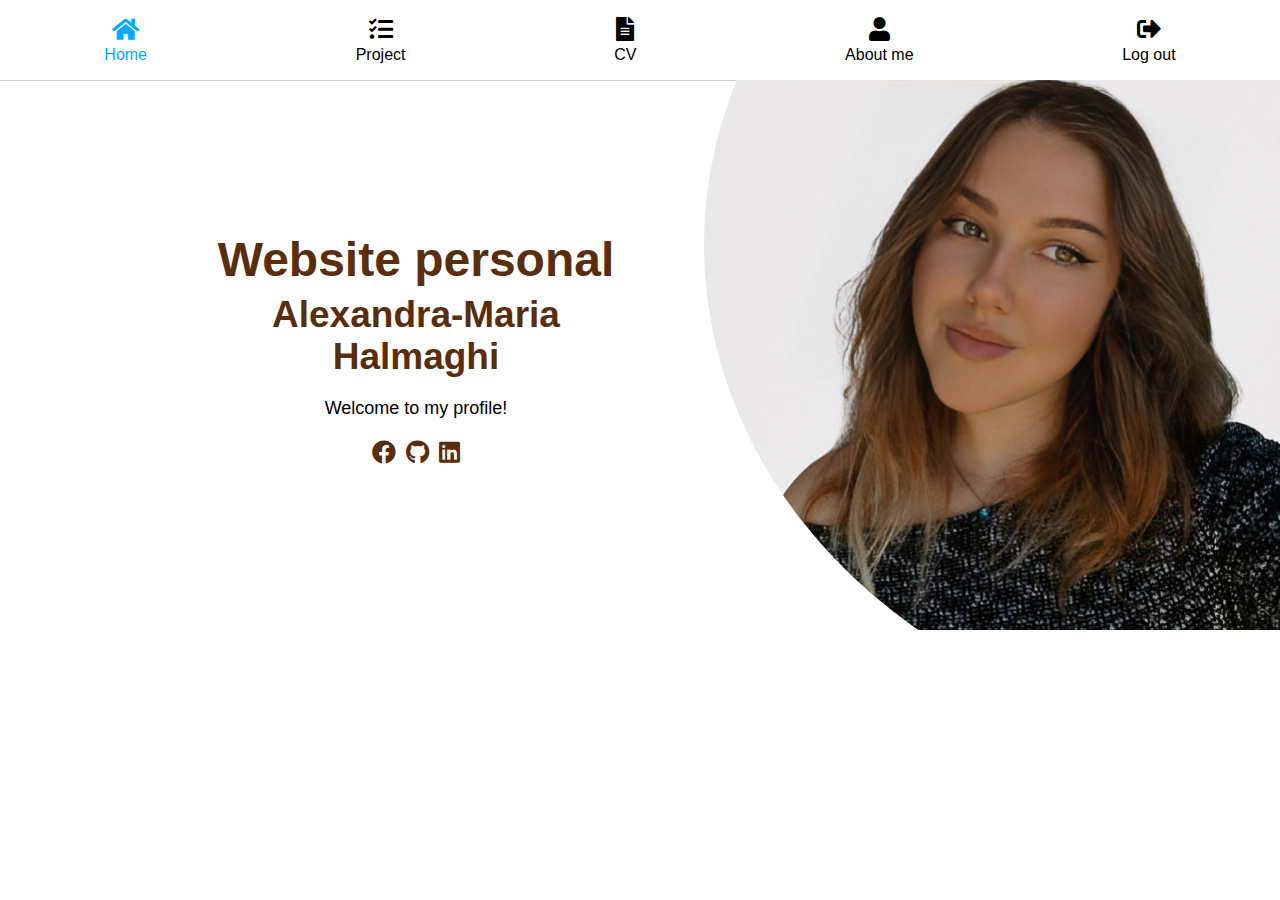
<file: Website Halmaghi Alexandra-Maria/index.html>
<!DOCTYPE html>
<html lang="ro">
<head>
    <meta charset="UTF-8">
    <meta name="viewport" content="w5idth=device-width, initial-scale=1.0">
    <title>CV Online - Alexandra-Maria Halmaghi</title>
    <link href="https://cdnjs.cloudflare.com/ajax/libs/font-awesome/5.15.3/css/all.min.css" rel="stylesheet"/>
    <link rel="stylesheet" href="styles.css"> <!-- Link to the external CSS file -->
</head>
<body>
    <!-- Bara de navigare -->
    <div class="navbar">
        <a href="#" class="active">  <!-- Am adăugat clasa active aici -->
            <i class="fas fa-home"></i>
            Home
        </a>
        <a href="Project.html">
            <i class="fas fa-tasks"></i>
            Project
        </a>
        <a href="cv.html">  <!-- Am eliminat clasa active de aici -->
            <i class="fas fa-file-alt"></i>
            CV
        </a>
        <a href="About me.html">
            <i class="fas fa-user"></i>
            About me
        </a>
        <a href="login.html">
            <i class="fas fa-sign-out-alt"></i>
            Log out
        </a>
    </div>

    <div class="content">
        <h1> Website personal</h1>
        <h2> Alexandra-Maria Halmaghi</h2>
        <p>Welcome to my profile!</p>

        <div class="social-icons">
            <a href="https://www.facebook.com/alexandra.halmaghi" target="_blank" rel="noopener noreferrer">
                <i class="fab fa-facebook"></i>
            </a>
            <a href="https://github.com/HalmaghiAlexandraMaria" target="_blank" rel="noopener noreferrer">
                <i class="fab fa-github"></i>
            </a>
            <a href="https://www.linkedin.com/in/halmaghi-alexandra-maria-815a56211/" target="_blank" rel="noopener noreferrer">
                <i class="fab fa-linkedin"></i>
            </a>
        </div>
    </div>
    <img src="Ale.png" alt="Profil Alexandra-Maria Halmaghi" class="profile-image">
</body>
</html>
</file>
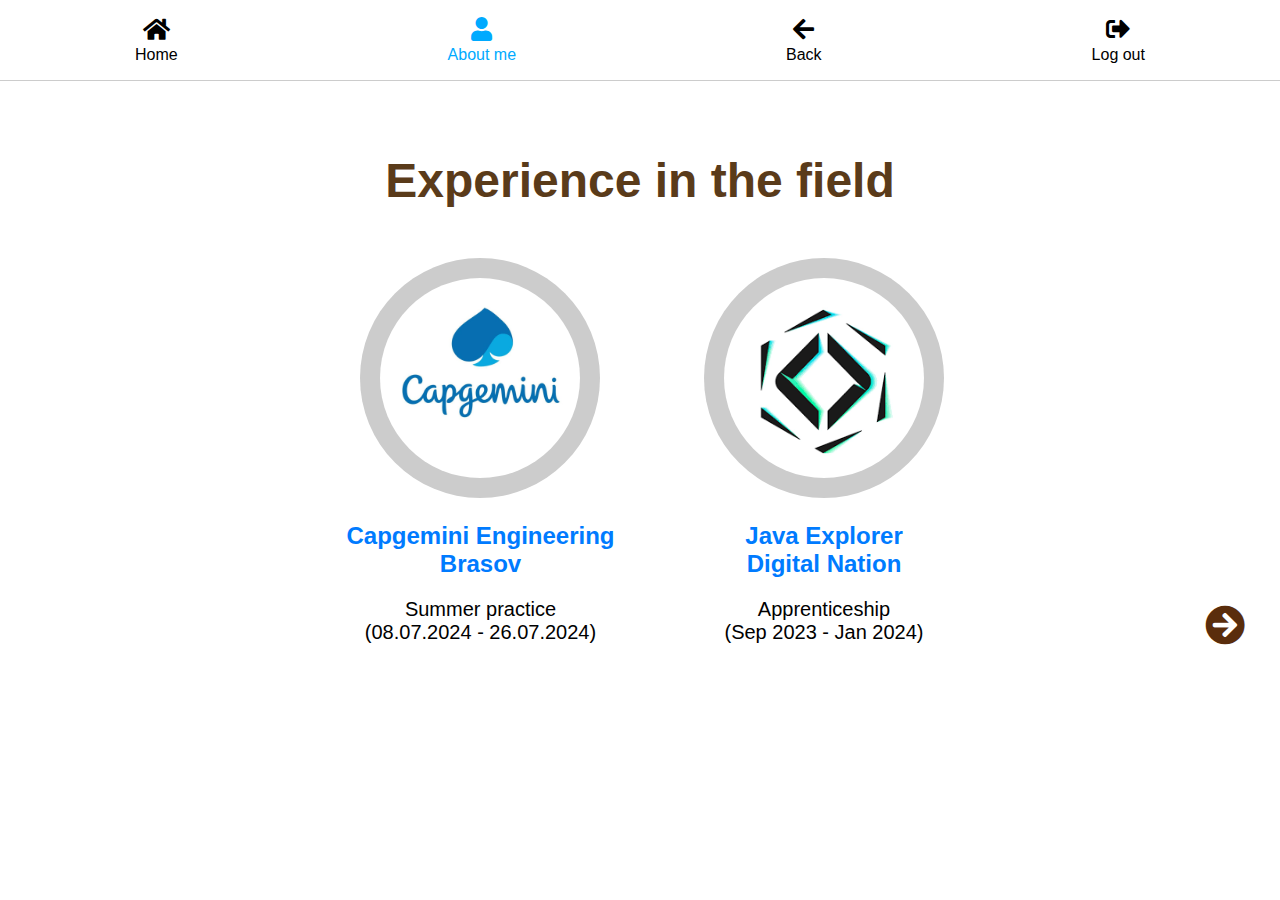
<file: Website Halmaghi Alexandra-Maria/About me2.html>
<!DOCTYPE html>
<html lang="en">
<head>
    <meta charset="UTF-8">
    <meta name="viewport" content="width=device-width, initial-scale=1.0">
    <title>Experience in the Field</title>
    <link href="https://cdnjs.cloudflare.com/ajax/libs/font-awesome/5.15.3/css/all.min.css" rel="stylesheet"/>
    <link rel="stylesheet" href="experience.css">
</head>
<body>
    <div class="navbar">
        <a href="index.html">
            <i class="fas fa-home"></i>
            Home
        </a>
        <a href="About me.html" class="active">
            <i class="fas fa-user"></i>
            About me
        </a>
        <a href="About me.html" onclick="goBack()">
            <i class="fas fa-arrow-left"></i>
            Back
        </a>
        <a href="login.html">
            <i class="fas fa-sign-out-alt"></i>
            Log out
        </a>
    </div>
    <div class="content">
        <h1>Experience in the field</h1>
        <div class="experience">
            <div class="experience-item">
                <img alt="Capgemini Engineering logo" src="capgemini-logo.jpg" height="200" width="200"/>
                <h2>Capgemini Engineering<br/>Brasov</h2>
                <p>Summer practice<br/>(08.07.2024 - 26.07.2024)</p>
            </div>
            <div class="experience-item">
                <img alt="Java Explorer Digital Nation logo" src="DigitalNation.png" height="200" width="200"/>
                <h2>Java Explorer<br/>Digital Nation</h2>
                <p>Apprenticeship<br/>(Sep 2023 - Jan 2024)</p>
            </div>
        </div>
    </div>
    <div class="arrow" id="nextPageBtn">
        <i class="fas fa-arrow-circle-right"></i>
    </div>
</body>
</html>

<script>
    document.getElementById('nextPageBtn').addEventListener('click', function() {
        document.body.style.opacity = '0';
        document.body.style.transform = 'translateX(-100%)';
        setTimeout(function() {
            window.location.href = 'About me3.html';
        }, 500);
    });
    
    document.addEventListener('DOMContentLoaded', function() {
        document.body.style.opacity = '1';
        document.body.style.transform = 'translateX(0)';
    });
    </script>
</file>
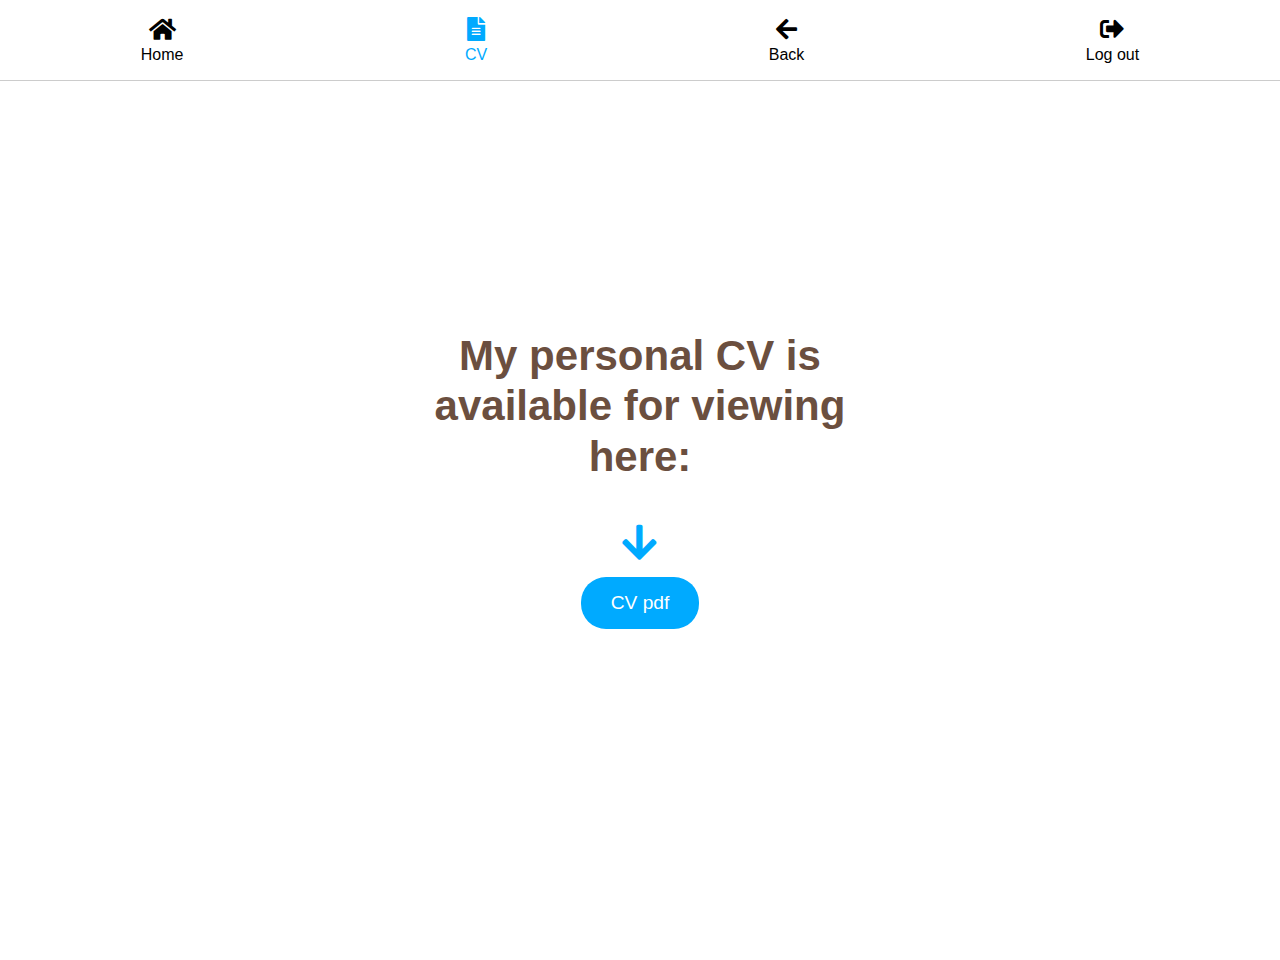
<file: Website Halmaghi Alexandra-Maria/cv.html>
<html>
<head>
    <title>CV Page</title>
    <link rel="stylesheet" href="https://cdnjs.cloudflare.com/ajax/libs/font-awesome/5.15.3/css/all.min.css">
    <link rel="stylesheet" href="style_cv.css">
</head>
<body>
    <div class="navbar">
        <a href="index.html">
            <i class="fas fa-home"></i>
            Home
        </a>
        <a href="cv.html" class="active">
            <i class="fas fa-file-alt"></i>
            CV
        </a>
        <a href="#" onclick="goBack()">
            <i class="fas fa-arrow-left"></i>
            Back
        </a>
        <a href="login.html">
            <i class="fas fa-sign-out-alt"></i>
            Log out
        </a>
    </div>
    <div class="content">
        <h1>My personal CV is<br>available for viewing<br>here:</h1>
        <div class="button-container">
            <div class="arrow">
                <i class="fas fa-arrow-down"></i>
            </div>
            <a href="CV_Halmaghi_Alexandra-Maria.pdf">CV pdf</a>
        </div>
    </div>
    <div class="footer"></div>

    <script>
        function goBack() {
            window.history.back();
        }
    </script>
</body>
</html>
</file>
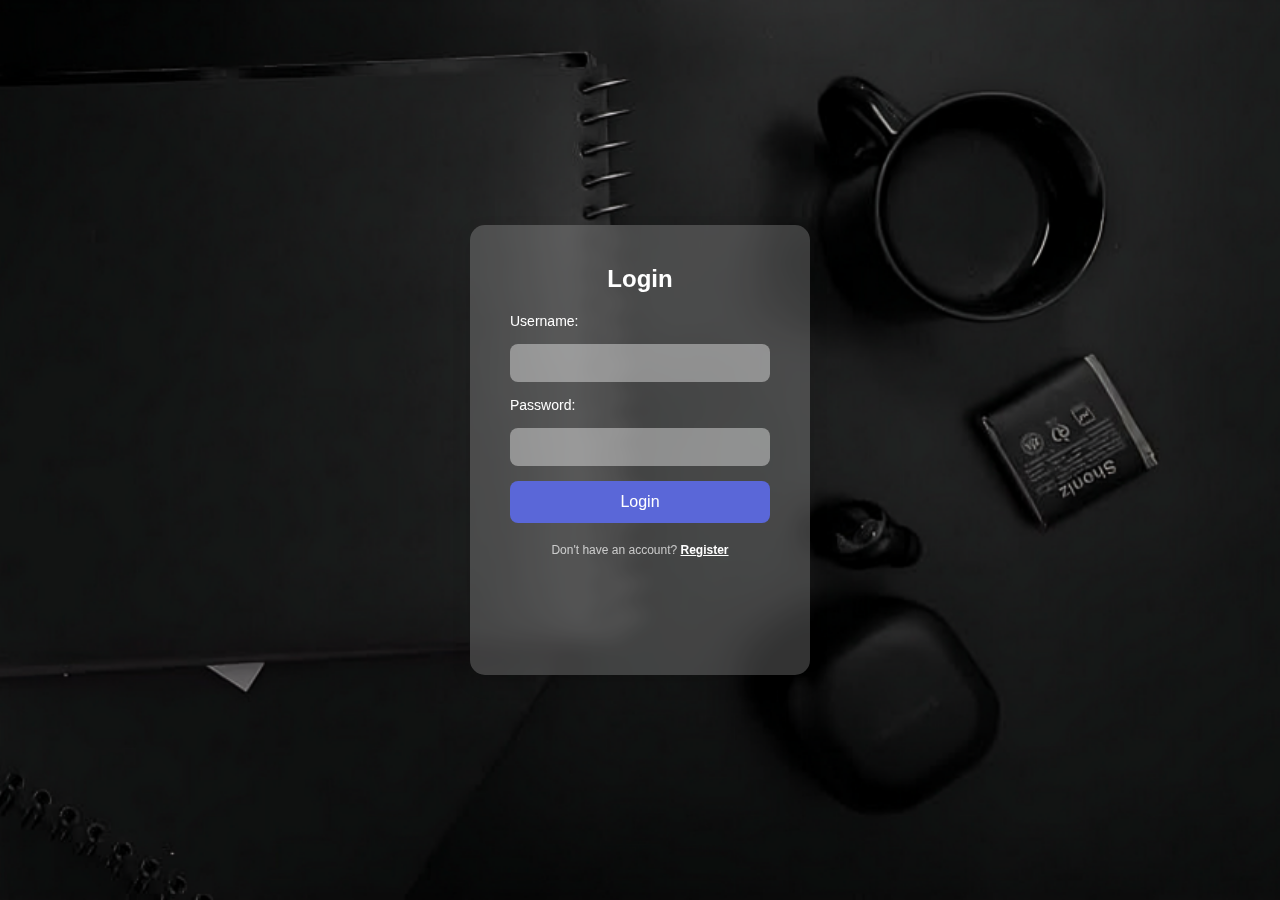
<file: Website Halmaghi Alexandra-Maria/login.html>
<!DOCTYPE html>
<html lang="en">
<head>
    <meta charset="UTF-8">
    <meta name="viewport" content="width=device-width, initial-scale=1.0">
    <title>Login / Register</title>
    <link rel="stylesheet" type="text/css" href="login.css">
</head>
<body>
    <div class="login-register-container">
        <div class="form-slider">
            <!-- Login Form -->
            <div class="login-container">
                <h2>Login</h2>
                <form method="POST" action="index.html">
                    <div class="formEntry">
                        <label for="user">Username:</label>
                        <input type="text" id="user" name="user" required>
                        
                        <label for="password">Password:</label>
                        <input type="password" id="password" name="password" required>
                        
                        <button type="submit" name="login">Login</button>
                    </div>
                </form>
                <p class="redirect-text">Don't have an account? <span class="bold-link" id="go-register">Register</span></p>
            </div>

            <!-- Register Form -->
            <div class="register-container">
                <h2>Registration</h2>
                <form method="POST" action="register.php">
                    <div class="formEntry">
                        <label for="email">Email:</label>
                        <input type="email" id="email" name="email" required>

                        <label for="new_user">Username:</label>
                        <input type="text" id="new_user" name="new_user" required>
                        
                        <label for="new_password">Password:</label>
                        <input type="password" id="new_password" name="new_password" required>
                        
                        <button type="submit" name="register">Register</button>
                    </div>
                </form>
                <p class="redirect-text">Already have an account? <span class="bold-link" id="go-login">Login</span></p>
            </div>
        </div>
    </div>

    <script src="login.js"></script>
</body>
</html>
</file>
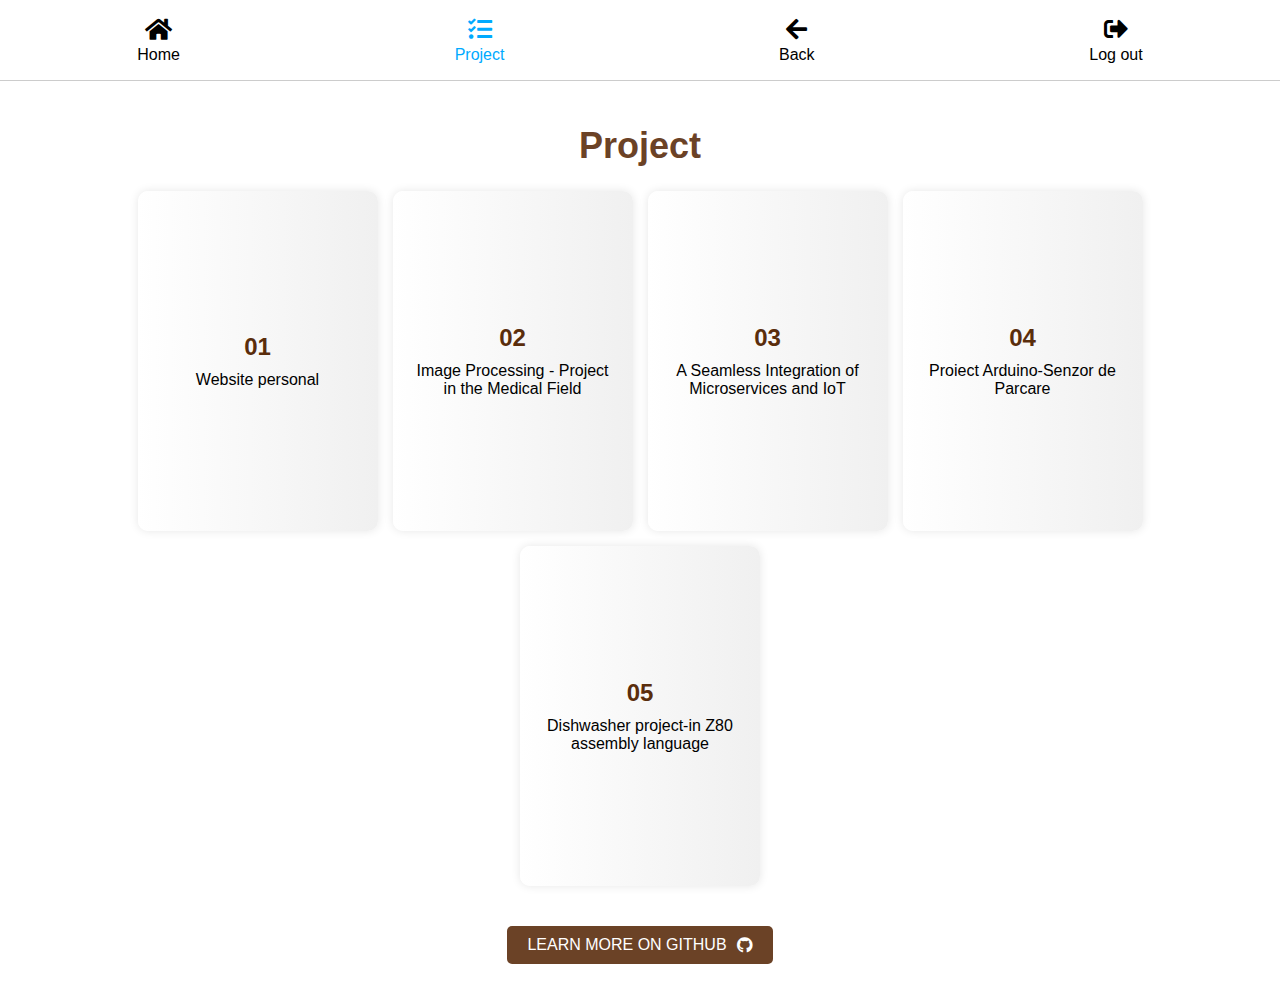
<file: Website Halmaghi Alexandra-Maria/Project.html>
<!-- Project.html -->
<!DOCTYPE html>
<html lang="en">
<head>
    <meta charset="UTF-8">
    <meta name="viewport" content="width=device-width, initial-scale=1.0">
    <title>Project</title>
    <link rel="stylesheet" href="https://cdnjs.cloudflare.com/ajax/libs/font-awesome/5.15.3/css/all.min.css">
    <link rel="stylesheet" href="style_project.css">
</head>
<body>
    <div class="navbar">
        <a href="index.html">
            <i class="fas fa-home"></i>
            Home
        </a>
        <a href="Project.html" class="active">
            <i class="fas fa-tasks"></i>
            Project
        </a>
        <a href="#" onclick="goBack()">
            <i class="fas fa-arrow-left"></i>
            Back
        </a>
        <a href="login.html"> 
        <i class="fas fa-sign-out-alt"></i>
            Log out
        </a>
    </div>
    
    <div class="content">
        <h1>Project</h1>
        <div class="projects">
            <div class="project-card">
                <h2>01</h2>
                <p>Website personal</p>
            </div>
            <div class="project-card">
                <h2>02</h2>
                <p>Image Processing - Project in the Medical Field</p>
            </div>
            <div class="project-card">
                <h2>03</h2>
                <p>A Seamless Integration of Microservices and IoT</p>
            </div>
            <div class="project-card">
                <h2>04</h2>
                <p>Proiect Arduino-Senzor de Parcare</p>
            </div>
            <div class="project-card">
                <h2>05</h2>
                <p>Dishwasher project-in Z80 assembly language</p>
            </div>
        </div>
        <div class="learn-more">
            <a href="https://github.com/HalmaghiAlexandraMaria" target="_blank" rel="noopener noreferrer" class="github-button">
                LEARN MORE ON GITHUB
                <i class="fab fa-github"></i>
            </a>
        </div>
    </div>

    <script>
        function goBack() {
            window.history.back();
        }
    </script>
</body>
</html>
</file>
<file: Website Halmaghi Alexandra-Maria/styles.css>
body {
    font-family: Arial, sans-serif;
    margin: 0;
    padding: 0;
    background-color: #fff;
    position: relative; /* Permite poziționarea absolută a imaginii */
}

.navbar {
    display: flex;
    justify-content: space-around;
    align-items: center;
    padding: 10px 0;
    border-bottom: 1px solid #ccc;
    height: 60px; /* Înălțimea fixă a barei de navigare */
    background-color: #fff;
}

.navbar a {
    text-decoration: none;
    color: #000;
    font-size: 16px;
    display: flex;
    flex-direction: column;
    align-items: center;
    transition: transform 0.3s ease;
}
.navbar a:hover {
    transform: scale(1.1);
}

.navbar a:active {
    transform: scale(0.95);
}

.navbar a i {
    font-size: 24px;
    margin-bottom: 5px;
    transition: transform 0.3s ease;
}
.navbar a:hover i {
    transform: scale(1.2);
}

.navbar a:active i {
    transform: scale(0.9);
}

.navbar a.active {
    color: #00aaff;
}

.content {
    text-align: center; /* Centrarea textului */
    padding: 150px 20px; /* Ajustat pentru a coborî textul mai jos */
    margin-left: 15%; /* Mută textul mai spre dreapta */
    margin-right: 50%; /* Lasă un spațiu pe partea dreaptă pentru a nu se suprapune cu imaginea */
    position: relative; /* Permite poziționarea relativă a textului */
}

.content h1 {
    color: #5a2d0c;
    font-size: 48px; /* Mărime mai mare pentru titlu */
    margin: 0;
    line-height: 1.2; /* Ajustare a înălțimii liniei pentru titlu */
}

.content h2 {
    color: #5a2d0c; /* Aceeași culoare pentru subtitlu */
    font-size: 37px; /* Dimensiune mai mică pentru nume */
    margin: 5px 0; /* Marginea de sus și de jos pentru a crea distanțare față de textul de sus și de jos */
}

.content p {
    color: #000;
    font-size: 18px;
    margin: 20px 0;
}

.social-icons {
    display: flex;
    justify-content: center;
    gap: 10px;
}

.social-icons a {
    color: #5a2d0c;
    font-size: 24px;
    text-decoration: none;
    transition: transform 0.3s, color 0.3s; /* Tranziție pentru animație */
}

.social-icons a:hover {
    color: #00aaff; /* Schimbare culoare la hover */
    transform: rotate(15deg) scale(1.1); /* Rotire și scalare la hover */
}

.profile-image {
    position: absolute; /* Păstrează poziționarea absolută */
    right: 0;
    top: 80px; /* Păstrează această valoare pentru a lăsa spațiu deasupra imaginii */
    width: 50%; /* Ajustăm lățimea imaginii pentru a fi mai scurtă */
    max-height: 649px; /* Limitează înălțimea maximă a imaginii */
    height: auto; /* Permite ajustarea automată a înălțimii */
    clip-path: ellipse(90% 90% at 100% 30%); /* Rotunjim mai mult partea de sus a imaginii */
}
</file>
<file: Website Halmaghi Alexandra-Maria/experience.css>
body {
    font-family: Arial, sans-serif;
    margin: 0;
    padding: 0;
    text-align: center;
}
.navbar {
    display: flex;
    justify-content: space-around;
    align-items: center;
    padding: 10px 0;
    border-bottom: 1px solid #ccc;
    height: 60px; /* Înălțimea fixă a barei de navigare */
    background-color: #fff;
}

.navbar a {
    text-decoration: none;
    color: #000;
    font-size: 16px;
    display: flex;
    flex-direction: column;
    align-items: center;
    transition: transform 0.3s ease;
}
.navbar a:hover {
    transform: scale(1.1);
}

.navbar a:active {
    transform: scale(0.95);
}

.navbar a i {
    font-size: 24px;
    margin-bottom: 5px;
    transition: transform 0.3s ease;
}
.navbar a:hover i {
    transform: scale(1.2);
}

.navbar a:active i {
    transform: scale(0.9);
}

.navbar a.active {
    color: #00aaff;
}
.content {
    padding: 40px;
}
.content h1 {
    color: #5a3b1a;
    font-size: 48px;
    margin-bottom: 50px;
}
.experience {
    display: flex;
    justify-content: center;
    gap: 60px;
}
.experience-item {
    text-align: center;
}
.experience-item img {
    width: 200px;
    height: 200px;
    border-radius: 50%;
    background-color: #ccc;
    padding: 20px;
}
.experience-item h2 {
    color: #007bff;
    font-size: 24px;
    margin: 20px;
}
.experience-item p {
    font-size: 20px;
    color: #000;
    margin: 5px 30px;
}

/* Săgeată de navigare */
.arrow {
    position: fixed;
    bottom: 40px;
    right: 35px;
    font-size: 40px;
    color: #5a2d0c;
    cursor: pointer;
    transition: transform 0.3s ease;
}

.arrow:hover {
    transform: scale(1.1);
}
</file>
<file: Website Halmaghi Alexandra-Maria/style_cv.css>
body {
    font-family: Arial, sans-serif;
    margin: 0;
    padding: 0;
    background-color: #fff;
    position: relative;
    height: 100vh;
    overflow: hidden;
}
/* Navbar Styles */
.navbar {
    display: flex;
    justify-content: space-around;
    align-items: center;
    padding: 10px 0;
    border-bottom: 1px solid #ccc;
    height: 60px;
    background-color: #fff;
    position: fixed;
    width: 100%;
    top: 0;
    z-index: 1000;
}

.navbar a {
    text-decoration: none;
    color: #000;
    font-size: 16px;
    display: flex;
    flex-direction: column;
    align-items: center;
    transition: transform 0.3s ease;
}

.navbar a:hover {
    transform: scale(1.1);
}

.navbar a:active {
    transform: scale(0.95);
}

.navbar a i {
    font-size: 24px;
    margin-bottom: 5px;
    transition: transform 0.3s ease;
}

.navbar a:hover i {
    transform: scale(1.2);
}

.navbar a:active i {
    transform: scale(0.9);
}

.navbar a.active {
    color: #00aaff;
}

/* Content Styles */
/* Modifică secțiunea Content Styles astfel: */
.content {
    text-align: center;
    padding: 0 20px;
    margin-top: 60px; /* Pentru a compensa navbar-ul fix */
    display: flex;
    flex-direction: column;
    align-items: center;
    justify-content: center; /* Schimbat înapoi la center pentru aliniere verticală */
    height: calc(100vh - 60px);
    overflow: hidden;
}

/* Adaugă un wrapper pentru conținutul principal */
.main-content-wrapper {
    display: flex;
    flex-direction: column;
    align-items: center;
    justify-content: center;
    height: 100%;
}

.content h1 {
    color: #6b4f3f;
    font-size: 42px;
    margin: 0 0 10px 0;
    line-height: 1.2;
}

.content h2 {
    color: #6b4f3f;
    font-size: 32px;
    margin: 0 0 20px 0;
}

.content p {
    color: #000;
    font-size: 18px;
    margin: 10px 0;
}

/* Button Container and Arrow Styles */
.button-container {
    display: flex;
    flex-direction: column;
    align-items: center;
    margin-top: 30px; /* Mărit spațiul deasupra containerului butonului */
}

.arrow {
    margin-bottom: 15px;
}

.arrow i {
    font-size: 2.5em;
    color: #00aaff;
    animation: bounce 2s infinite;
}



.arrow i {
    font-size: 2.5em;
    color: #00aaff;
    animation: bounce 2s infinite;
}

@keyframes bounce {
    0%, 20%, 50%, 80%, 100% {
        transform: translateY(0);
    }
    40% {
        transform: translateY(-20px);
    }
    60% {
        transform: translateY(-10px);
    }
}

.button-container a {
    display: inline-block;
    padding: 15px 30px;
    background-color: #00aaff;
    color: white;
    text-decoration: none;
    border-radius: 25px;
    font-size: 1.2em;
    transition: all 0.3s ease;
}

.button-container a:hover {
    background-color: #0088cc;
    transform: scale(1.05);
}

/* Social Icons Styles */
.social-icons {
    display: flex;
    justify-content: center;
    gap: 10px;
    margin-top: 20px;
}

.social-icons a {
    color: #6b4f3f;
    font-size: 24px;
    text-decoration: none;
    transition: transform 0.3s, color 0.3s;
}

.social-icons a:hover {
    color: #00aaff;
    transform: rotate(15deg) scale(1.1);
}

/* Profile Image Styles */
.profile-image {
    position: absolute;
    right: 0;
    top: 80px;
    width: 45%;
    max-height: calc(100vh - 80px);
    height: auto;
    clip-path: ellipse(90% 90% at 100% 30%);
    object-fit: cover;
}

/* Media Queries pentru responsivitate */
@media screen and (max-width: 768px) {
    .content h1 {
        font-size: 36px;
    }

    .content h2 {
        font-size: 28px;
    }

    .profile-image {
        width: 60%;
    }
}

@media screen and (max-width: 480px) {
    .navbar a {
        font-size: 14px;
    }

    .navbar a i {
        font-size: 20px;
    }

    .content h1 {
        font-size: 28px;
    }

    .content h2 {
        font-size: 24px;
    }

    .profile-image {
        width: 70%;
    }
}
</file>
<file: Website Halmaghi Alexandra-Maria/login.css>
* {
    margin: 0;
    padding: 0;
    box-sizing: border-box;
}

body {
    font-family: 'Arial', sans-serif;
    display: flex;
    justify-content: center;
    align-items: center;
    height: 100vh;
    background-image: url('pozafundal.png');
    background-size: cover;  /* Imaginea acoperă întregul ecran */
    background-position: center;  /* Centrarea imaginii */
    background-repeat: no-repeat; /* Nu repeta imaginea */
    overflow: hidden;
}


.login-register-container {
    position: relative;
    width: 340px;
    height: 450px; /* Am mărit puțin pentru a acomoda câmpul de email */
    background-color: rgba(255, 255, 255, 0.2);
    border-radius: 15px;
    box-shadow: 0px 8px 20px rgba(0, 0, 0, 0.1);
    backdrop-filter: blur(10px);
    overflow: hidden;
}

.form-slider {
    display: flex;
    width: 200%;
    transition: transform 0.5s ease;
}

.login-container, .register-container {
    width: 50%;
    padding: 40px;
    box-sizing: border-box;
    text-align: center;
    color: white;
}

h2 {
    color: #ffffff;
    margin-bottom: 20px;
}

.formEntry {
    display: flex;
    flex-direction: column;
    gap: 15px;
}

label {
    color: #ffffff;
    font-size: 14px;
    text-align: left;
}

input {
    padding: 10px;
    border: none;
    border-radius: 8px;
    background-color: rgba(255, 255, 255, 0.4);
    color: #ffffff;
    font-size: 16px;
    outline: none;
}

button {
    padding: 12px;
    border: none;
    border-radius: 8px;
    background-color: #5a67d8;
    color: white;
    font-size: 16px;
    cursor: pointer;
    transition: background-color 0.3s ease;
}

button:hover {
    background-color: #4c51bf;
}

/* Textul de redirecționare cu link */
.redirect-text {
    margin-top: 20px;
    font-size: 12px;
    color: rgba(255, 255, 255, 0.7);
}

.bold-link {
    font-weight: bold;
    cursor: pointer;
    color: #ffffff;
    text-decoration: underline;
}

.bold-link:hover {
    color: #d1c1ff;
}
</file>
<file: Website Halmaghi Alexandra-Maria/style_project.css>
/* style_project.css */
body {
    font-family: Arial, sans-serif;
    margin: 0;
    padding: 0;
    background-color: #fff;
}

.navbar {
    display: flex;
    justify-content: space-around;
    align-items: center;
    padding: 10px 0;
    border-bottom: 1px solid #ccc;
    height: 60px;
    background-color: #fff; /* Adăugat pentru a asigura vizibilitatea */
}

.navbar a {
    text-decoration: none;
    color: #000;
    font-size: 16px;
    display: flex;
    flex-direction: column;
    align-items: center;
    transition: transform 0.3s ease;
}

.navbar a:hover {
    transform: scale(1.1);
}

.navbar a:active {
    transform: scale(0.95);
}

.navbar a i {
    font-size: 24px;
    margin-bottom: 5px;
    transition: transform 0.3s ease;
}

.navbar a:hover i {
    transform: scale(1.2);
}

.navbar a:active i {
    transform: scale(0.9);
}

.navbar a.active {
    color: #00aaff;
}

.content {
    text-align: center;
    padding: 20px;
}

.content h1 {
    color: #6b4226;
    font-size: 36px;
}

.projects {
    display: flex;
    justify-content: center;
    flex-wrap: wrap;
    gap: 15px;
    margin-top: 20px;
}

.project-card {
    background: linear-gradient(to right, #fff, #f0f0f0);
    padding: 20px;
    border-radius: 10px;
    width: 200px;
    height: 300px;
    box-shadow: 0 0 10px rgba(0, 0, 0, 0.1);
    display: flex;
    flex-direction: column;
    justify-content: center;
    transition: transform 0.3s ease;
}

.project-card:hover {
    transform: scale(1.05);
}

.project-card h2 {
    margin: 0;
    font-size: 24px;
    color:#5a2d0c;
}

.project-card p {
    margin: 10px 0 0;
    font-size: 16px;
}

.learn-more {
    display: flex;
    justify-content: center;
    align-items: center;
    margin-top: 40px;
}

.learn-more .github-button {
    background-color: #6b4226;
    color: #fff;
    border: none;
    padding: 10px 20px;
    border-radius: 5px;
    font-size: 16px;
    cursor: pointer;
    display: flex;
    align-items: center;
    text-decoration: none;
    transition: background-color 0.3s ease;
}

.learn-more .github-button i {
    margin-left: 10px;
}

.learn-more .github-button:hover {
    background-color: #8b5737;
}

@media (max-width: 768px) {
    .navbar {
        justify-content: space-around;
        padding: 10px;
    }
    
    .navbar a {
        margin: 0 10px;
        font-size: 14px;
    }

    .projects {
        flex-direction: column;
        align-items: center;
    }

    .project-card {
        width: 80%;
        height: auto;
    }
}
</file>
